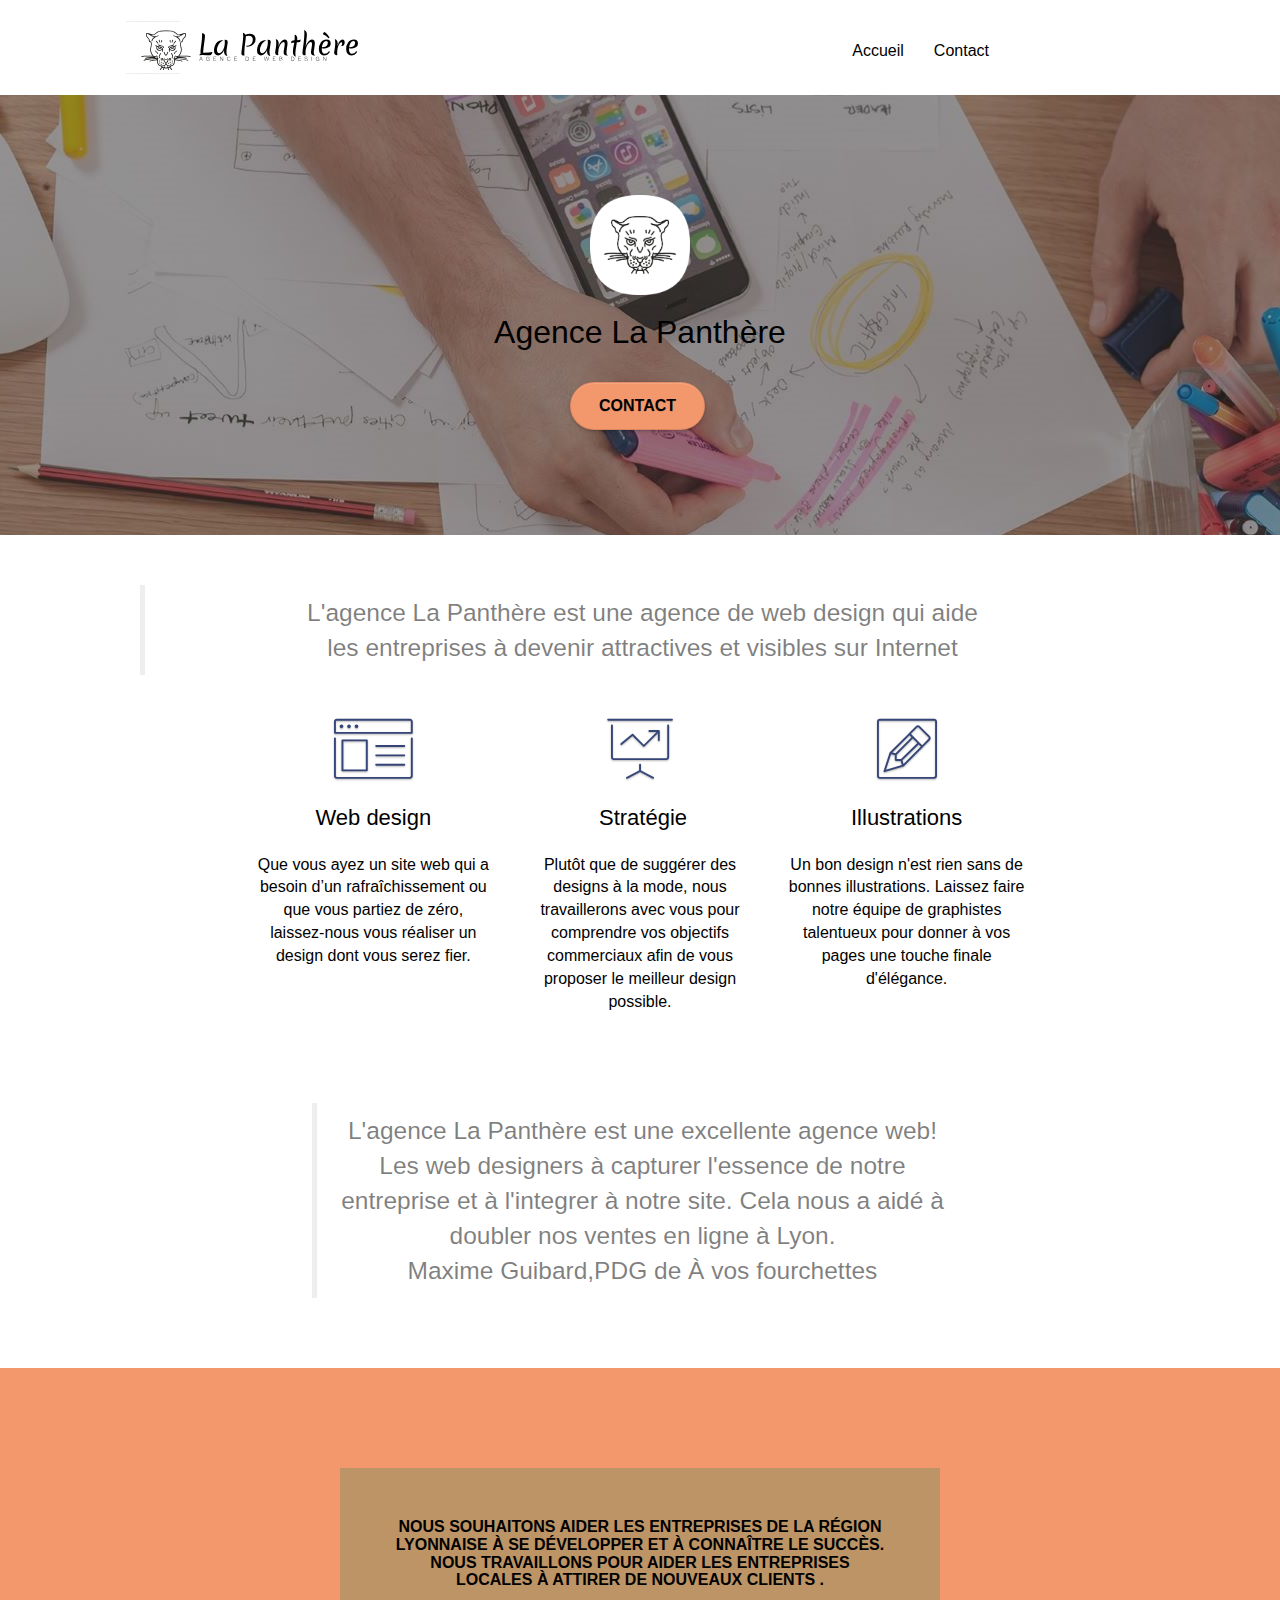
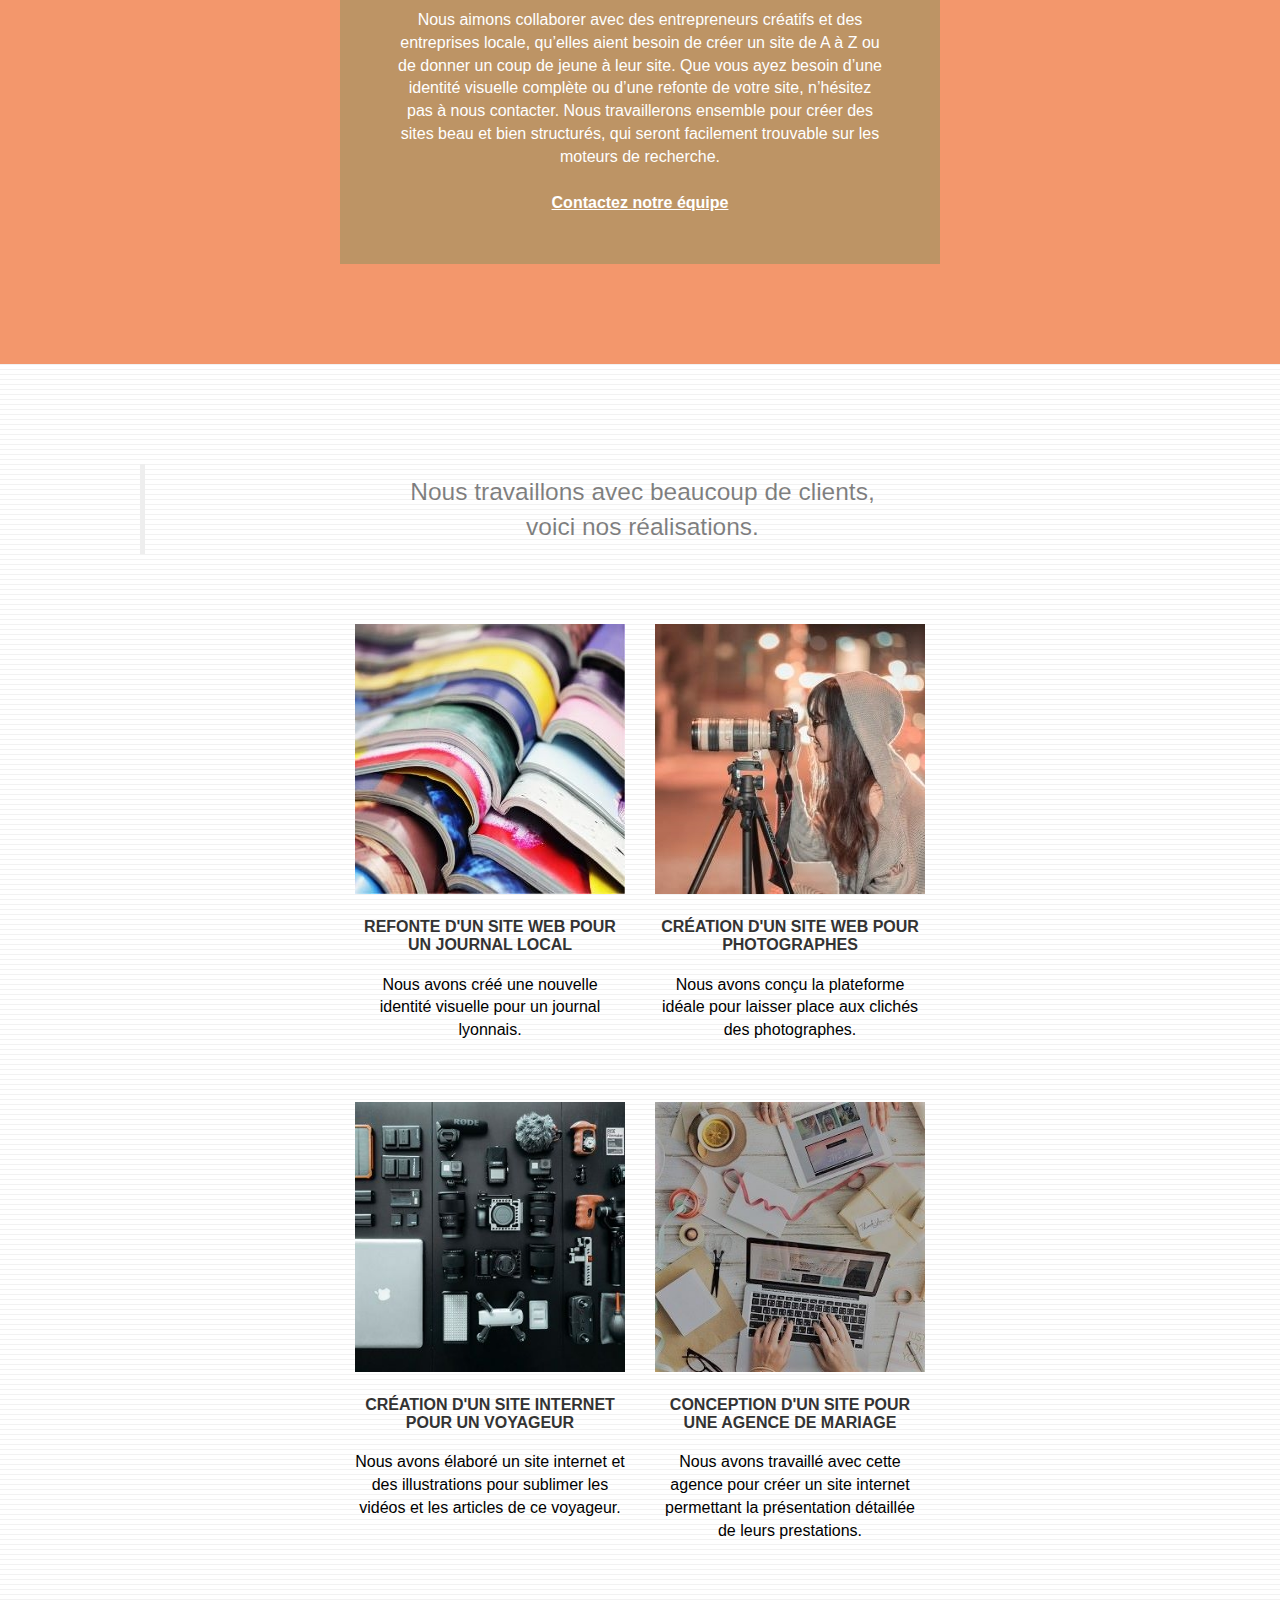
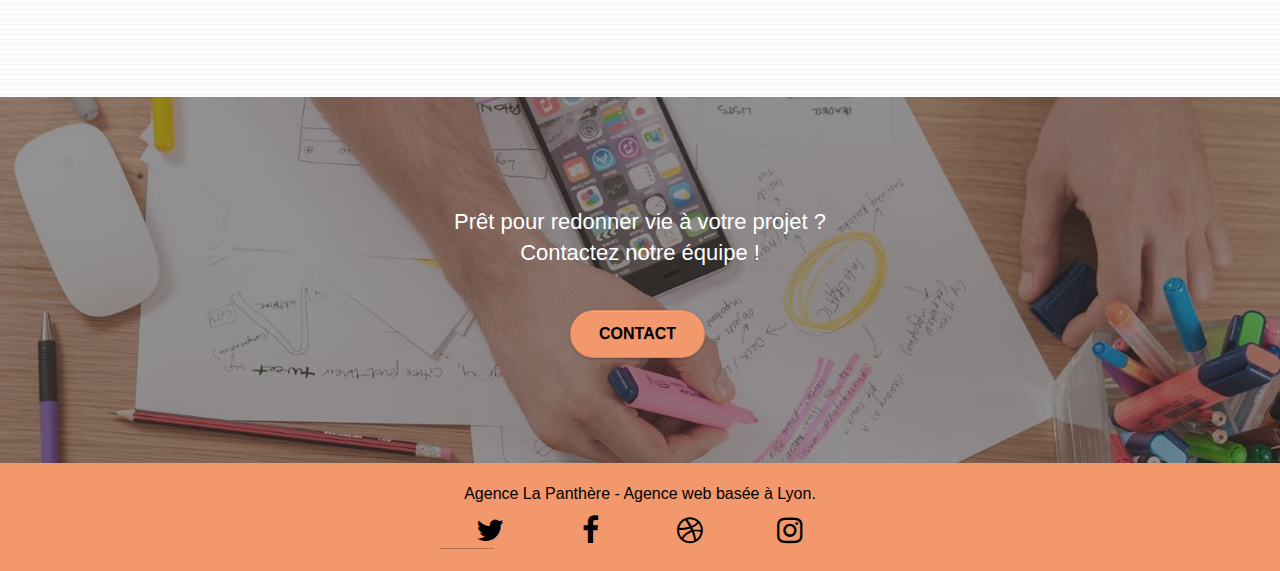
<file: index.html>
<!doctype html>
<html lang="fr">
<head>
    <meta charset="utf-8">
    <meta name="keywords" content="seo, google, site web, site internet, agence design paris, agence design, agence design,agence design,agence design,agence design,agence design,agence design,agence design,agence design">
    <meta name="description" content="">
    <meta name="viewport" content="width=device-width, initial-scale=1.0, viewport-fit=cover">
    <link rel="shortcut icon" type="image/png" href="favicon.jpg">
    
	<link rel="stylesheet" type="text/css" href="./css/bootstrap.css">
	<link rel="stylesheet" type="text/css" href="./css/style.min.css">
	<link rel="stylesheet" type="text/css" href="./css/font-awesome.css">
	<link rel="stylesheet" type="text/css" href="./css/et-line.css">
	
	<!-- Global site tag (gtag.js) - Google Analytics -->
<script async src="https://www.googletagmanager.com/gtag/js?id=G-CY8VVM3F4P"></script>
<script>
  window.dataLayer = window.dataLayer || [];
  function gtag(){dataLayer.push(arguments);}
  gtag('js', new Date());

  gtag('config', 'G-CY8VVM3F4P');
</script>
    
	<script src="./js/jquery-2.1.0.min.js"></script>
	<script src="./js/bootstrap.js"></script>
	<script src="./js/bloc.min.js"></script>
	<script src="./js/jqBootstrapValidation.min.js" defer></script>
	<script src="./js/gmaps.min.js"></script>

    <title>Agence La Panthère</title>

    
<!-- Analytics -->
 
<!-- Analytics END -->
    
</head>
<body>
<!-- Principal conteneur -->
<div class="page-container">
    
<!-- bloc-0 -->
<div class="bloc bgc-white l-bloc " id="bloc-0">
	<div class="container bloc-sm">

		<nav class="navbar row">
			<div class="navbar-header">
				<div class="keywords" >Agence web à paris, stratégie web, web design, illustrations, design de site web, site web, web, internet, site internet, site</div>
				<a class="navbar-brand" href="index.html"><img src="img/agence-la-panthere-monochrome.svg" alt="paris web design logo agence web meilleure agence" height="40" /></a>
				<div class="keywords" >Agence web à paris, stratégie web, web design, illustrations, design de site web, site web, web, internet, site internet, site</div>
				<button id="nav-toggle" type="button" class="ui-navbar-toggle navbar-toggle" data-toggle="collapse" data-target=".navbar-1">
					<span class="sr-only">Toggle navigation</span><span class="icon-bar"></span><span class="icon-bar"></span><span class="icon-bar"></span>
				</button>
			</div>
			<div class="collapse navbar-collapse navbar-1 special-dropdown-nav">
				<ul class="site-navigation nav navbar-nav">
					<li>
						<a href="index.html">Accueil</a>
					</li>
					<li>
						<a href="page2.html">Contact</a>
					</li>
				</ul>
			</div>
		</nav>
	</div>
</div>
<!-- bloc-0 END -->

<!-- bloc-1-presentation -->
<div class="bloc bgc-dark-slate-blue bg-banniere d-bloc bg-t-edge bloc-bg-texture  b-parallax" id="bloc-1-hero">
	<div class="container bloc-lg">
		<div class="row tight-width-whitespace">
			<div class="col-sm-12">
				<img src="img/logo.png" class="center-block image-resize-mode" width="100" alt="loge agence la panthére" />
				<h1 class="text-center hero-bloc-text tc-white ">
					Agence La Panthère
				</h1>
				<div class="text-center">
					<a href="page2.html" class="btn btn-lg btn-clean btn-rd cta-hero btn-atomic-tangerine" id="cta-hero">Contact</a>
				</div>
			</div>
		</div>
	</div>
</div>
<!-- bloc-1-presentation END -->

<!-- bloc-2-services -->
<div class="bloc bgc-white l-bloc" id="bloc-2-services">
	<div class="container bloc-md">
		<div class="row">
			<div class="col-sm-12 text-center">
				<blockquote class="sizeblockquote" >L'agence La Panthère est une agence de web design qui aide <br>les entreprises à devenir attractives et visibles sur Internet</blockquote>
			</div>
		</div>
		<div class="row voffset-lg med-width-whitespace">
			<div class="col-sm-4">
				<div class="text-center">
					<span class="et-icon-browser sm-shadow icon-dark-slate-blue icons icon-lg"></span>
				</div>
				<h2 class="mg-md text-center">
					Web design
				</h2>
				<p class="text-center ">
					Que vous ayez un site web qui a besoin d&rsquo;un rafraîchissement ou que vous partiez de zéro, laissez-nous vous réaliser un design dont vous serez fier.
				</p>
			</div>
			<div class="col-sm-4">
				<div class="text-center">
					<span class="et-icon-presentation sm-shadow icon-dark-slate-blue icons icon-lg"></span>
				</div>
				<h2 class="mg-md text-center">
					&nbsp;Stratégie
				</h2>
				<p class="text-center ">
					Plutôt que de suggérer des designs à la mode, nous travaillerons avec vous pour comprendre vos objectifs commerciaux afin de vous proposer le meilleur design possible.<br>
				</p>
			</div>
			<div class="col-sm-4">
				<div class="text-center">
					<span class="et-icon-edit sm-shadow icon-dark-slate-blue icons icon-lg"></span>
				</div>
				<h2 class="mg-md text-center">
					Illustrations
				</h2>
				<p class="text-center ">
					Un bon design n'est rien sans de bonnes illustrations. Laissez faire notre équipe de graphistes talentueux pour donner à vos pages une touche finale d'élégance.
				</p>
			</div>
		</div>
		<div class="row voffset-lg voffset">
			<div class="col-xs-12 col-md-8 col-md-offset-2 text-center">
				<blockquote class="sizeblockquote">L'agence La Panthère est une excellente agence web! Les web designers à capturer l'essence de notre entreprise et à l'integrer à notre site. Cela nous a aidé à doubler nos ventes en ligne à Lyon. <br>Maxime Guibard,PDG de À vos fourchettes</blockquote>
			</div>
		</div>
	</div>
</div>
<!-- bloc-2-services END -->

<!-- bloc-3-what-i-do -->
<div class="bloc tc-white bgc-atomic-tangerine bg-presentation d-bloc bloc-bg-texture  b-parallax" id="bloc-3-what-i-do">
	<div class="container bloc-lg">
		<div class="row tight-width-whitespace black-background">
			<div class="col-sm-12">
				<h3 class="mg-md text-center tc-white">
					Nous souhaitons aider les entreprises de la région Lyonnaise à se développer et à connaître le succès. Nous travaillons pour aider les entreprises locales à attirer de nouveaux clients .<br>
				</h3>
				<p class="text-center white">
					Nous aimons collaborer avec des entrepreneurs créatifs et des entreprises locale, qu’elles aient besoin de créer un site de A à Z ou de donner un coup de jeune à leur site. Que vous ayez besoin d’une identité visuelle complète ou d’une refonte de votre site, n’hésitez pas à nous contacter. Nous travaillerons ensemble pour créer des sites beau et bien structurés, qui seront facilement trouvable sur les moteurs de recherche. <br><br><a class="ltc-white bold-link" href="page2.html">Contactez notre équipe</a><br>
				</p>
			</div>
		</div>
	</div>
</div>
<!-- bloc-3-what-i-do END -->

<!-- bloc-4-portfolio -->
<div class="bloc bgc-white bg-lines-h2-bg bg-repeat l-bloc" id="bloc-4-portfolio">
	<div class="container bloc-lg">
		<div class="row">
			<div class="col-sm-12 text-center">
				<blockquote class="sizeblockquote">Nous travaillons avec beaucoup de clients,<br>voici nos réalisations.</blockquote>
			</div>
		</div>
		<div class="row tight-width-whitespace portfolio-row">
			<div class="col-sm-6">
				<a href="#" data-lightbox="imgredi/1.jpeg" data-gallery-id="gallery-1" data-caption="Refonte d'un site web pour un journal local" data-frame="snapshot-lb"><img src="imgredi/1.jpeg" alt="image livres et refonte site web journal" class="img-responsive portfolio-thumb" /></a>
				<h3 class="mg-md text-center">
					Refonte d'un site web pour un journal local
				</h3>
				<p class="text-center">
					Nous avons créé une nouvelle identité visuelle pour un journal lyonnais.
				</p>
			</div>
			<div class="col-sm-6">
				<a href="#" data-lightbox="imgredi/2.jpeg" data-gallery-id="gallery-1" data-caption="Création d'un site web pour photographes" data-frame="snapshot-lb"><img src="imgredi/2.jpeg" class="img-responsive portfolio-thumb" alt="image photographe, Création d'un site web pour photographes" /></a>
				<h3 class="mg-md text-center">
					Création d'un site web pour photographes
				</h3>
				<p class="text-center">
					Nous avons conçu la plateforme idéale pour laisser place aux clichés des photographes.
				</p>
			</div>
		</div>
		<div class="row tight-width-whitespace portfolio-row">
			<div class="col-sm-6">
				<a href="#" data-lightbox="imgredi/3.jpeg" data-gallery-id="gallery-1" data-caption="Création d'un site internet pour un voyageur" data-frame="snapshot-lb"><img src="imgredi/3.jpeg" class="img-responsive portfolio-thumb" alt="Image matériel, Création d'un site web pour voyageur"/></a>
				<h3 class="mg-md text-center">
					Création d'un site internet pour un voyageur
				</h3>
				<p class="text-center">
					Nous avons élaboré un site internet et des illustrations pour sublimer les vidéos et les articles de ce voyageur.
				</p>
			</div>
			<div class="col-sm-6">
				<a href="#" data-lightbox="imgredi/4.jpeg" data-gallery-id="gallery-1" data-caption="Conception d'un site pour une agence de mariage" data-frame="snapshot-lb"><img src="imgredi/4.jpeg" class="img-responsive portfolio-thumb" alt="image bureau, Création d'un site web pour agence de mariage" /></a>
				<h3 class="mg-md text-center">
					Conception d'un site pour une agence de mariage
				</h3>
				<p class="text-center">
					Nous avons travaillé avec cette agence pour créer un site internet permettant la présentation détaillée de leurs prestations.
				</p>
			</div>
		</div>
	</div>
</div>
<!-- bloc-4-portfolio END -->

<!-- bloc-5-cta -->
<div class="bloc bgc-dark-slate-blue bg-banniere d-bloc bloc-bg-texture " id="bloc-5-cta">
	<div class="container bloc-lg">
		<div class="row">
			<h2 class="mg-md text-center white">
				Prêt pour redonner vie à votre projet ?<br>Contactez notre équipe !
			</h2>
			<div class="col-sm-12 text-center">
				<a href="page2.html" class="btn btn-atomic-tangerine btn-clean btn-rd btn-lg cta-hero">Contact</a>
			</div>
		</div>
	</div>
</div>
<!-- bloc-5-cta END -->

<!-- Footer - bloc-8 -->
<div class="bloc bgc-atomic-tangerine d-bloc" id="bloc-8">
	<div class="container bloc-sm">
		<div class="row">
			<div class="col-sm-12">
				<p class="text-center colorblack">
					Agence La Panthère - Agence web basée à Lyon.<br>
				</p>
				<div class="row row-no-gutters social">
					<div class="col-sm-3">
						<div class="text-center">
							<a class="social" href="index.html"><span class="fa fa-twitter icon-md"></span></a>
						</div>
					</div>
					<div class="col-sm-3">
						<div class="text-center">
							<a class="social" href="index.html"><span class="fa fa-facebook icon-md"></span></a>
						</div>
					</div>
					<div class="col-sm-3">
						<div class="text-center">
							<a class="social" href="index.html"><span class="fa fa-dribbble icon-md"></span></a>
						</div>
					</div>
					<div class="col-sm-3">
						<div class="text-center">
							<a class="social" href="index.html"><span class="fa fa-instagram icon-md"></span></a>
						</div>
					</div>
					<div class="keywords colorblack">Agence web à paris, stratégie web, web design, illustrations, design de site web, site web, web, internet, site internet, site</div>
				</div>
				<div class="row">
					<div class="col-sm-4">	
					</div>
				</div>
			</div>
		</div>
	</div>
</div>
<!-- Footer - bloc-8 END -->

</div>
<!-- Principal conteneur END -->
    

</body>
</html>
</file>
<file: css/et-line.css>
@font-face {
    font-family: et-line;
    src: url(../fonts/et-line.eot);
    src: url(../fonts/et-line.eot?#iefix) format('embedded-opentype'), url(../fonts/et-line.woff) format('woff'), url(../fonts/et-line.ttf) format('truetype'), url(../fonts/et-line.svg#et-line) format('svg');
    font-weight: 400;
    font-style: normal
}

.et-icon-adjustments,
.et-icon-alarmclock,
.et-icon-anchor,
.et-icon-aperture,
.et-icon-attachment,
.et-icon-bargraph,
.et-icon-basket,
.et-icon-beaker,
.et-icon-bike,
.et-icon-book-open,
.et-icon-briefcase,
.et-icon-browser,
.et-icon-calendar,
.et-icon-camera,
.et-icon-caution,
.et-icon-chat,
.et-icon-circle-compass,
.et-icon-clipboard,
.et-icon-clock,
.et-icon-cloud,
.et-icon-compass,
.et-icon-desktop,
.et-icon-dial,
.et-icon-document,
.et-icon-documents,
.et-icon-download,
.et-icon-dribbble,
.et-icon-edit,
.et-icon-envelope,
.et-icon-expand,
.et-icon-facebook,
.et-icon-flag,
.et-icon-focus,
.et-icon-gears,
.et-icon-genius,
.et-icon-gift,
.et-icon-global,
.et-icon-globe,
.et-icon-googleplus,
.et-icon-grid,
.et-icon-happy,
.et-icon-hazardous,
.et-icon-heart,
.et-icon-hotairballoon,
.et-icon-hourglass,
.et-icon-key,
.et-icon-laptop,
.et-icon-layers,
.et-icon-lifesaver,
.et-icon-lightbulb,
.et-icon-linegraph,
.et-icon-linkedin,
.et-icon-lock,
.et-icon-magnifying-glass,
.et-icon-map,
.et-icon-map-pin,
.et-icon-megaphone,
.et-icon-mic,
.et-icon-mobile,
.et-icon-newspaper,
.et-icon-notebook,
.et-icon-paintbrush,
.et-icon-paperclip,
.et-icon-pencil,
.et-icon-phone,
.et-icon-picture,
.et-icon-pictures,
.et-icon-piechart,
.et-icon-presentation,
.et-icon-pricetags,
.et-icon-printer,
.et-icon-profile-female,
.et-icon-profile-male,
.et-icon-puzzle,
.et-icon-quote,
.et-icon-recycle,
.et-icon-refresh,
.et-icon-ribbon,
.et-icon-rss,
.et-icon-sad,
.et-icon-scissors,
.et-icon-scope,
.et-icon-search,
.et-icon-shield,
.et-icon-speedometer,
.et-icon-strategy,
.et-icon-streetsign,
.et-icon-tablet,
.et-icon-target,
.et-icon-telescope,
.et-icon-toolbox,
.et-icon-tools,
.et-icon-tools-2,
.et-icon-trophy,
.et-icon-tumblr,
.et-icon-twitter,
.et-icon-upload,
.et-icon-video,
.et-icon-wallet,
.et-icon-wine {
    font-family: et-line;
    speak: none;
    font-style: normal;
    font-weight: 400;
    font-variant: normal;
    text-transform: none;
    line-height: 1;
    -webkit-font-smoothing: antialiased;
    -moz-osx-font-smoothing: grayscale;
    display: inline-block
}

.et-icon-mobile:before {
    content: "\e000"
}

.et-icon-laptop:before {
    content: "\e001"
}

.et-icon-desktop:before {
    content: "\e002"
}

.et-icon-tablet:before {
    content: "\e003"
}

.et-icon-phone:before {
    content: "\e004"
}

.et-icon-document:before {
    content: "\e005"
}

.et-icon-documents:before {
    content: "\e006"
}

.et-icon-search:before {
    content: "\e007"
}

.et-icon-clipboard:before {
    content: "\e008"
}

.et-icon-newspaper:before {
    content: "\e009"
}

.et-icon-notebook:before {
    content: "\e00a"
}

.et-icon-book-open:before {
    content: "\e00b"
}

.et-icon-browser:before {
    content: "\e00c"
}

.et-icon-calendar:before {
    content: "\e00d"
}

.et-icon-presentation:before {
    content: "\e00e"
}

.et-icon-picture:before {
    content: "\e00f"
}

.et-icon-pictures:before {
    content: "\e010"
}

.et-icon-video:before {
    content: "\e011"
}

.et-icon-camera:before {
    content: "\e012"
}

.et-icon-printer:before {
    content: "\e013"
}

.et-icon-toolbox:before {
    content: "\e014"
}

.et-icon-briefcase:before {
    content: "\e015"
}

.et-icon-wallet:before {
    content: "\e016"
}

.et-icon-gift:before {
    content: "\e017"
}

.et-icon-bargraph:before {
    content: "\e018"
}

.et-icon-grid:before {
    content: "\e019"
}

.et-icon-expand:before {
    content: "\e01a"
}

.et-icon-focus:before {
    content: "\e01b"
}

.et-icon-edit:before {
    content: "\e01c"
}

.et-icon-adjustments:before {
    content: "\e01d"
}

.et-icon-ribbon:before {
    content: "\e01e"
}

.et-icon-hourglass:before {
    content: "\e01f"
}

.et-icon-lock:before {
    content: "\e020"
}

.et-icon-megaphone:before {
    content: "\e021"
}

.et-icon-shield:before {
    content: "\e022"
}

.et-icon-trophy:before {
    content: "\e023"
}

.et-icon-flag:before {
    content: "\e024"
}

.et-icon-map:before {
    content: "\e025"
}

.et-icon-puzzle:before {
    content: "\e026"
}

.et-icon-basket:before {
    content: "\e027"
}

.et-icon-envelope:before {
    content: "\e028"
}

.et-icon-streetsign:before {
    content: "\e029"
}

.et-icon-telescope:before {
    content: "\e02a"
}

.et-icon-gears:before {
    content: "\e02b"
}

.et-icon-key:before {
    content: "\e02c"
}

.et-icon-paperclip:before {
    content: "\e02d"
}

.et-icon-attachment:before {
    content: "\e02e"
}

.et-icon-pricetags:before {
    content: "\e02f"
}

.et-icon-lightbulb:before {
    content: "\e030"
}

.et-icon-layers:before {
    content: "\e031"
}

.et-icon-pencil:before {
    content: "\e032"
}

.et-icon-tools:before {
    content: "\e033"
}

.et-icon-tools-2:before {
    content: "\e034"
}

.et-icon-scissors:before {
    content: "\e035"
}

.et-icon-paintbrush:before {
    content: "\e036"
}

.et-icon-magnifying-glass:before {
    content: "\e037"
}

.et-icon-circle-compass:before {
    content: "\e038"
}

.et-icon-linegraph:before {
    content: "\e039"
}

.et-icon-mic:before {
    content: "\e03a"
}

.et-icon-strategy:before {
    content: "\e03b"
}

.et-icon-beaker:before {
    content: "\e03c"
}

.et-icon-caution:before {
    content: "\e03d"
}

.et-icon-recycle:before {
    content: "\e03e"
}

.et-icon-anchor:before {
    content: "\e03f"
}

.et-icon-profile-male:before {
    content: "\e040"
}

.et-icon-profile-female:before {
    content: "\e041"
}

.et-icon-bike:before {
    content: "\e042"
}

.et-icon-wine:before {
    content: "\e043"
}

.et-icon-hotairballoon:before {
    content: "\e044"
}

.et-icon-globe:before {
    content: "\e045"
}

.et-icon-genius:before {
    content: "\e046"
}

.et-icon-map-pin:before {
    content: "\e047"
}

.et-icon-dial:before {
    content: "\e048"
}

.et-icon-chat:before {
    content: "\e049"
}

.et-icon-heart:before {
    content: "\e04a"
}

.et-icon-cloud:before {
    content: "\e04b"
}

.et-icon-upload:before {
    content: "\e04c"
}

.et-icon-download:before {
    content: "\e04d"
}

.et-icon-target:before {
    content: "\e04e"
}

.et-icon-hazardous:before {
    content: "\e04f"
}

.et-icon-piechart:before {
    content: "\e050"
}

.et-icon-speedometer:before {
    content: "\e051"
}

.et-icon-global:before {
    content: "\e052"
}

.et-icon-compass:before {
    content: "\e053"
}

.et-icon-lifesaver:before {
    content: "\e054"
}

.et-icon-clock:before {
    content: "\e055"
}

.et-icon-aperture:before {
    content: "\e056"
}

.et-icon-quote:before {
    content: "\e057"
}

.et-icon-scope:before {
    content: "\e058"
}

.et-icon-alarmclock:before {
    content: "\e059"
}

.et-icon-refresh:before {
    content: "\e05a"
}

.et-icon-happy:before {
    content: "\e05b"
}

.et-icon-sad:before {
    content: "\e05c"
}

.et-icon-facebook:before {
    content: "\e05d"
}

.et-icon-twitter:before {
    content: "\e05e"
}

.et-icon-googleplus:before {
    content: "\e05f"
}

.et-icon-rss:before {
    content: "\e060"
}

.et-icon-tumblr:before {
    content: "\e061"
}

.et-icon-linkedin:before {
    content: "\e062"
}

.et-icon-dribbble:before {
    content: "\e063"
}
</file>
<file: css/style.min.css>
body{margin:0;padding:0;background:#fff;overflow-x:hidden;-webkit-font-smoothing:antialiased;-moz-osx-font-smoothing:grayscale}a,button{transition:all .3s ease-in-out;outline:0!important}a:hover{text-decoration:none;cursor:pointer}.text-center{font-size:medium}#page-loading-blocs-notifaction{position:fixed;top:0;bottom:0;width:100%;z-index:100000;background:#fff url("../img/pageload-spinner.gif") no-repeat center center}.bloc{width:100%;clear:both;background:50% 50% no-repeat;padding:0 50px;-webkit-background-size:cover;-moz-background-size:cover;-o-background-size:cover;background-size:cover;position:relative}.bloc .container{padding-left:0;padding-right:0}.bloc-lg{padding:100px 50px}.bloc-md{padding:50px}.bloc-sm{padding:20px 50px}.bg-b-edge,.bg-bl-edge,.bg-br-edge,.bg-center,.bg-l-edge,.bg-r-edge,.bg-repeat,.bg-t-edge,.bg-tl-edge,.bg-tr-edge{-webkit-background-size:auto!important;-moz-background-size:auto!important;-o-background-size:auto!important;background-size:auto!important}.bg-repeat{background:repeat}.bg-t-edge{background:top no-repeat}.bloc-bg-texture::before{content:"";background-size:2px 2px;position:absolute;top:0;bottom:0;left:0;right:0}.texture-paper::before{background:url("../img/texture-paper.png");background-size:280px 280px}.b-parallax{background-attachment:fixed}.d-bloc{color:#000}.d-bloc button:hover{color:rgba(255,255,255,.9)}.d-bloc .icon-round,.d-bloc .icon-rounded,.d-bloc .icon-semi-rounded-a,.d-bloc .icon-semi-rounded-b,.d-bloc .icon-square{border-color:#000}.d-bloc .divider-h span{border-color:rgba(255,255,255,.2)}.d-bloc .a-btn,.d-bloc .navbar a,.d-bloc .navbar-brand,.d-bloc a .icon-lg,.d-bloc a .icon-md,.d-bloc a .icon-sm,.d-bloc a .icon-xl,.d-bloc h1 a,.d-bloc h2 a,.d-bloc h3 a,.d-bloc h4 a,.d-bloc h5 a,.d-bloc h6 a,.d-bloc p a{color:#000}.d-bloc .a-btn:hover,.d-bloc .navbar a:hover,.d-bloc .navbar-brand:hover,.d-bloc a:hover .icon-lg,.d-bloc a:hover .icon-md,.d-bloc a:hover .icon-sm,.d-bloc a:hover .icon-xl,.d-bloc h1 a:hover,.d-bloc h2 a:hover,.d-bloc h3 a:hover,.d-bloc h4 a:hover,.d-bloc h5 a:hover,.d-bloc h6 a:hover,.d-bloc p a:hover{color:#000}.d-bloc .navbar-toggle .icon-bar{background:#fff}.d-bloc .btn-wire,.d-bloc .btn-wire:hover{color:#fff;border-color:#fff}.d-bloc .panel{color:rgba(0,0,0,.5)}.d-bloc .panel button:hover{color:rgba(0,0,0,.7)}.d-bloc .panel icon{border-color:rgba(0,0,0,.7)}.d-bloc .panel .divider-h span{border-color:rgba(0,0,0,.1)}.d-bloc .panel .a-btn{color:rgba(0,0,0,.6)}.d-bloc .panel .a-btn:hover{color:#000}.d-bloc .panel .btn-wire,.d-bloc .panel .btn-wire:hover{color:rgba(0,0,0,.7);border-color:rgba(0,0,0,.3)}.d-bloc .panel,.l-bloc{color:rgba(0,0,0,.5)}.d-bloc .panel button:hover,.l-bloc button:hover{color:rgba(0,0,0,.7)}.l-bloc .icon-round,.l-bloc .icon-rounded,.l-bloc .icon-semi-rounded-a,.l-bloc .icon-semi-rounded-b,.l-bloc .icon-square{border-color:rgba(0,0,0,.7)}.d-bloc .panel .divider-h span,.l-bloc .divider-h span{border-color:rgba(0,0,0,.1)}.d-bloc .panel .a-btn,.l-bloc .a-btn,.l-bloc .navbar a,.l-bloc .navbar-brand,.l-bloc a .icon-lg,.l-bloc a .icon-md,.l-bloc a .icon-sm,.l-bloc a .icon-xl,.l-bloc h1 a,.l-bloc h2 a,.l-bloc h3 a,.l-bloc h4 a,.l-bloc h5 a,.l-bloc h6 a,.l-bloc p a{color:rgba(0,0,0,.6)}.d-bloc .panel .a-btn:hover,.l-bloc .a-btn:hover,.l-bloc .navbar a:hover,.l-bloc .navbar-brand:hover,.l-bloc a:hover .icon-lg,.l-bloc a:hover .icon-md,.l-bloc a:hover .icon-sm,.l-bloc a:hover .icon-xl,.l-bloc h1 a:hover,.l-bloc h2 a:hover,.l-bloc h3 a:hover,.l-bloc h4 a:hover,.l-bloc h5 a:hover,.l-bloc h6 a:hover,.l-bloc p a:hover{color:#000}.l-bloc .navbar-toggle .icon-bar{color:rgba(0,0,0,.6)}.d-bloc .panel .btn-wire,.d-bloc .panel .btn-wire:hover,.l-bloc .btn-wire,.l-bloc .btn-wire:hover{color:rgba(0,0,0,.7);border-color:rgba(0,0,0,.3)}.voffset{margin-top:30px}.voffset-lg{margin-top:80px}.row-no-gutters{margin-right:0;margin-left:0}.keywords{color:#ccc;font-size:1px}.colorblack{color:#000!important}.row.row-no-gutters>[class*=" col-"],.row.row-no-gutters>[class^=col-]{padding-right:0;padding-left:0}#bloc-1-hero h1{font-size:32px}.navbar{margin-bottom:0;z-index:1}.navbar-brand{height:auto;padding:3px 15px;font-size:25px;font-weight:400;font-weight:600;line-height:44px}.navbar-brand img{max-height:200px;margin:0 5px 0 0;display:inline}.navbar-brand img[src$=svg]{min-width:100px}.nav-center .navbar-brand img{margin:0}.navbar .nav{padding-top:2px;margin-right:130px;float:right;z-index:1;list-style-type:none}.marginleft{margin-left:25px}.nav>li{float:left;margin-top:4px;font-size:16px}.navbar-nav .open .dropdown-menu>li>a{text-align:inherit}.nav>li a:focus,.nav>li a:hover{background:0 0}.navbar-toggle{margin:10px 10px 0 0;border:0}.navbar-toggle:hover{background:0 0!important}.navbar-toggle .icon-bar{background-color:rgba(0,0,0,.5);width:26px}.nav-invert .navbar .nav{float:left}.nav-invert .navbar-brand,.nav-invert .navbar-header{float:right;position:relative;z-index:2}@media (min-width:768px){.site-navigation{position:absolute;top:50%;right:20px;transform:translate(0,-50%);-webkit-transform:translateY(-50%)}.nav>li .dropdown-menu a,.nav>li .dropdown-menu a:hover{color:#484848}.nav-invert .site-navigation{left:0;right:0}.nav-center{text-align:center}.nav-center .navbar-header{width:100%}.nav-center .nav>li,.nav-center .navbar-brand,.nav-center .navbar-header{float:none;display:inline-block}.nav-center .site-navigation{position:relative;width:100%;right:0;margin-right:0;margin-top:20px}.nav-center.mini-nav .navbar-toggle{float:none;margin:10px auto 0}}.nav>li>.dropdown a{background:0 0!important;display:block;padding:14px 15px}nav .caret{margin:0 5px}.dropdown-menu .dropdown-menu{top:-8px;left:100%}.dropdown-menu .dropmenu-flow-right{top:100%;left:0;margin-left:-1px;border-top-left-radius:0;border-top-right-radius:0}.dropdown-menu .dropdown span{border:4px solid #000;border-top-color:transparent;border-right-color:transparent;border-bottom-color:transparent;margin:6px -5px 0 0!important;float:right}.mg-md{margin-top:10px;margin-bottom:20px}.mg-lg{margin-top:10px;margin-bottom:40px}.btn{margin:0 5px 5px 0}.btn.pull-right{margin:0 0 5px 5px}.btn-d,.btn-d:focus,.btn-d:hover{color:#fff;background:rgba(0,0,0,.3)}button{outline:0!important}.btn-rd{border-radius:40px}.btn-clean{border:1px solid rgba(0,0,0,.08);border-bottom-color:rgba(0,0,0,.1);text-shadow:0 1px 0 rgba(0,0,1,.1);box-shadow:0 1px 3px rgba(0,0,1,.25),inset 0 1px 0 0 rgba(255,255,255,.15)}.icon-md{font-size:30px!important}.icon-lg{font-size:60px!important}.sm-shadow{text-shadow:0 1px 2px rgba(0,0,0,.3)}.panel-sq,.panel-sq .panel-footer,.panel-sq .panel-heading{border-radius:0}.panel-rd{border-radius:30px}.panel-rd .panel-heading{border-radius:29px 29px 0 0}.panel-rd .panel-footer{border-radius:0 0 29px 29px}.form-control{border-color:rgba(0,0,0,.1);box-shadow:none}.scrollToTop{width:40px;height:40px;position:fixed;bottom:20px;right:20px;opacity:0;z-index:500;transition:all .3s ease-in-out}.scrollToTop span{margin-top:6px}.showScrollTop{font-size:14px;opacity:1}a[data-lightbox]{position:relative;display:block;text-align:center}a[data-lightbox]:hover::before{content:"+";font-family:HelveticaNeue-Light,"Helvetica Neue Light","Helvetica Neue",Helvetica,Arial;font-size:32px;width:50px;height:50px;margin-left:-25px;border-radius:50%;background:rgba(0,0,0,.6);color:#fff;font-weight:100;z-index:1;position:absolute;top:50%;transform:translateY(-50%);-webkit-transform:translateY(-50%)}a[data-lightbox]:hover img{opacity:.6;-webkit-animation-fill-mode:none;animation-fill-mode:none}#lightbox-modal{display:flex;align-items:center}#lightbox-modal .modal-dialog{width:90%;max-width:900px;margin:0 auto 0}#lightbox-modal .modal-dialog img{max-height:90vh;margin:0 auto}.lightbox-caption{padding:20px;color:#fff;background:rgba(0,0,0,.5);position:absolute;left:15px;right:15px;bottom:5px}.close-lightbox{color:#fff;font-size:30px;position:absolute;top:20px;right:20px;z-index:20;background:rgba(0,0,0,.5);border:none;line-height:30px;padding:0 9px 5px;opacity:.3}.close-lightbox:hover,.next-lightbox:hover,.prev-lightbox:hover{opacity:1;color:#fff}.next-lightbox,.prev-lightbox{font-size:20px;color:rgba(255,255,255,.9);background:rgba(0,0,0,.5);transition:all .2s ease-in-out;position:absolute;top:45%;z-index:1;opacity:.4}.next-lightbox{padding:6px 8px 1px 13px;right:25px}.prev-lightbox{padding:6px 13px 1px 10px;left:25px}.snapshot-lb .modal-body{padding-bottom:45px}.snapshot-lb .lightbox-caption{padding:0;color:rgba(0,0,0,.5);background:0 0}.btn,a,h1,h2,h3,h4,h5,h6,label,p{font-family:helvetica;font-weight:400;color:#000!important}.sizep{font-size:16px!important}.container{max-width:1000px}.hero-bloc-text{font-size:38px}.hero-bloc-text-sub{font-size:36px}.statement-bloc-text{line-height:26px;font-style:italic;font-size:20px;text-align:center;font-weight:lighter;max-width:520px;margin:auto auto auto auto}.sizeblockquote{font-size:24.5px}p{font-size:17px}.tight-width-whitespace{max-width:600px;margin:auto auto auto auto}.h1{font-size:20px;font-family:"Open Sans"}.cta-hero{margin-top:22px;color:#fff!important;text-transform:uppercase;padding:12px 28px 12px 28px;font-size:16px;font-weight:700}.social{max-width:400px;margin:auto auto auto auto}h2{font-size:22px!important;line-height:1.4em}h3{font-size:15px;text-transform:uppercase;font-weight:700;color:#333!important}.med-width-whitespace{max-width:800px;margin:auto auto auto auto;box-shadow:0 0 0 #000}h1{color:#333!important}h4{color:#333!important}.icons{margin-bottom:14px;margin-top:24px}.white{color:#fff!important}.portfolio-thumb{margin-bottom:24px}.portfolio-row{margin-bottom:44px;margin-top:50px}.avatar{box-shadow:0 4px 9px rgba(0,0,0,.3)}.black-background{background-color:rgba(165,147,99,.7);padding:40px 40px 40px 40px}.bold-link{font-weight:900;text-decoration:underline!important}.bgc-white{background-color:#fff}.bgc-dark-slate-blue{background-color:#f3976c}.bgc-atomic-tangerine{background-color:#f3976c}.tc-white{color:#000!important}.btn-atomic-tangerine{background:#f3976c;color:#000!important}.btn-atomic-tangerine:hover{background:#c27956!important;color:#000!important}.ltc-white{color:#fff!important}.ltc-white:hover{color:#ccc!important}.ltc-atomic-tangerine{color:#f3976c!important}.ltc-atomic-tangerine:hover{color:#c27956!important}.icon-dark-slate-blue{color:#364577!important;border-color:#364577!important}.bg-dots-bg{background-image:url("../img/dots-bg.png")}.bg-lines-h2-bg{background-image:url("../img/lines-h2-bg.png")}.bg-banniere{background-image:url("../imgredi/agence-la-panthere.jpeg")}.bg-presentation{background-image:url("../imgredi/image-de-presentation.jpeg")}@media (max-width:1024px){.bloc{padding-left:20px;padding-right:20px}.bloc-tile-2.full-width-bloc .container,.bloc-tile-3.full-width-bloc .container,.bloc-tile-4.full-width-bloc .container,.bloc.full-width-bloc{padding-left:0;padding-right:0}}@media (max-width:992px) and (min-width:768px){.navbar .nav{max-width:80%}.nav-center.navbar .nav{max-width:100%}}@media only screen and (min-width:768px) and (max-width:1024px) and (orientation:landscape){.b-parallax{background-attachment:scroll}}@media only screen and (min-width:1024px) and (max-width:1366px) and (-webkit-min-device-pixel-ratio:1.5){.b-parallax{background-attachment:scroll}}@media (max-width:991px){.container{width:100%}.b-parallax{background-attachment:scroll}#hero-bloc,.page-container{overflow-x:hidden;position:relative}.bloc-group,.bloc-group .bloc{display:block;width:100%}.bloc-fill-screen .fill-bloc-bottom-edge,.bloc-fill-screen .fill-bloc-top-edge{padding:0 20px}@media (max-width:767px){.page-container{overflow-x:hidden;position:relative}#disqus_thread,h1,h2,h3,h4,h5,h6,p{padding-left:10px!important;padding-right:10px!important}.b-parallax{background-attachment:scroll}.navbar .nav{padding-top:0;border-top:1px solid rgba(0,0,0,.2);float:none!important}.navbar.row{margin-left:0;margin-right:0}.site-navigation{position:inherit;transform:none;-webkit-transform:none;-ms-transform:none}.nav>li{margin-top:0;border-bottom:1px solid rgba(0,0,0,.1);background:rgba(0,0,0,.05);text-align:left;padding-left:15px;width:100%}.nav>li:hover{background:rgba(0,0,0,.08)}.dropdown .dropdown a .caret{float:none;margin:5px 0 0 10px!important;border:4px solid #000;border-bottom-color:transparent;border-right-color:transparent;border-left-color:transparent}#hero-bloc .navbar .nav{background:rgba(0,0,0,.8)}#hero-bloc .navbar .nav a{color:rgba(255,255,255,.6)}.hero{padding:50px 0}.hero-nav{left:-1px;right:-1px}.navbar-collapse{padding:0;overflow-x:hidden;-webkit-box-shadow:none;box-shadow:none}.navbar-brand img{max-height:40px;width:auto}.nav-invert .navbar-header{float:none;width:100%}.nav-invert .navbar-toggle{float:left;margin-left:10px}.bloc{padding-left:0;padding-right:0}.bloc-lg,.bloc-xl,.bloc-xxl{padding:40px 0}.bloc-md,.bloc-sm{padding-left:0;padding-right:0}.bloc-fill-screen .fill-bloc-bottom-edge,.bloc-fill-screen .fill-bloc-top-edge,.bloc-tile-2 .container,.bloc-tile-3 .container,.bloc-tile-4 .container{padding-left:0;padding-right:0}.a-block{padding:0 10px}.btn-dwn{display:none}.voffset{margin-top:5px}.voffset-md{margin-top:20px}.voffset-lg{margin-top:30px}form{padding:5px}.close-lightbox{display:inline-block}.blocsapp-device-iphone5{background-size:216px 425px;padding-top:60px;width:216px;height:425px}.blocsapp-device-iphone5 img{width:180px;height:320px}}@media (max-width:400px){.bloc{padding-left:0;padding-right:0}}@media (max-width:767px){.bloc-mob-center-text{text-align:center}}}
</file>
